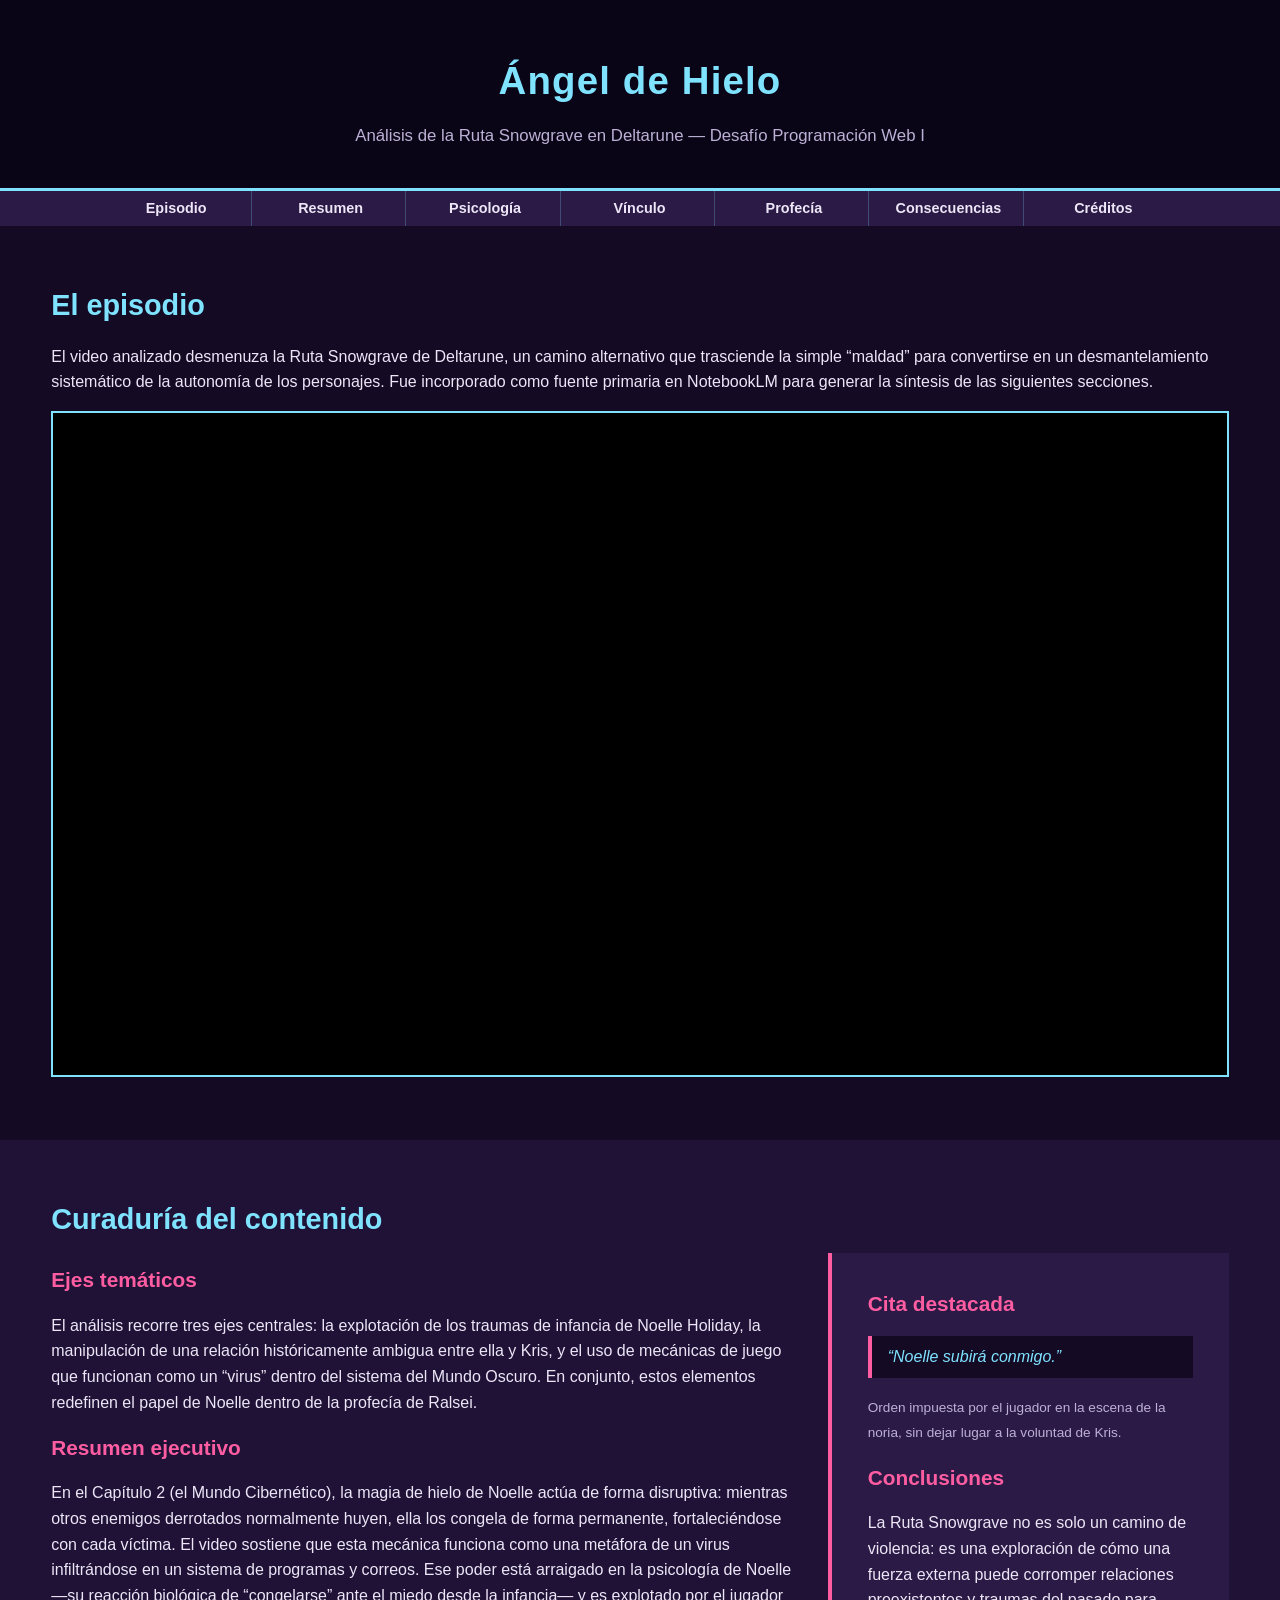
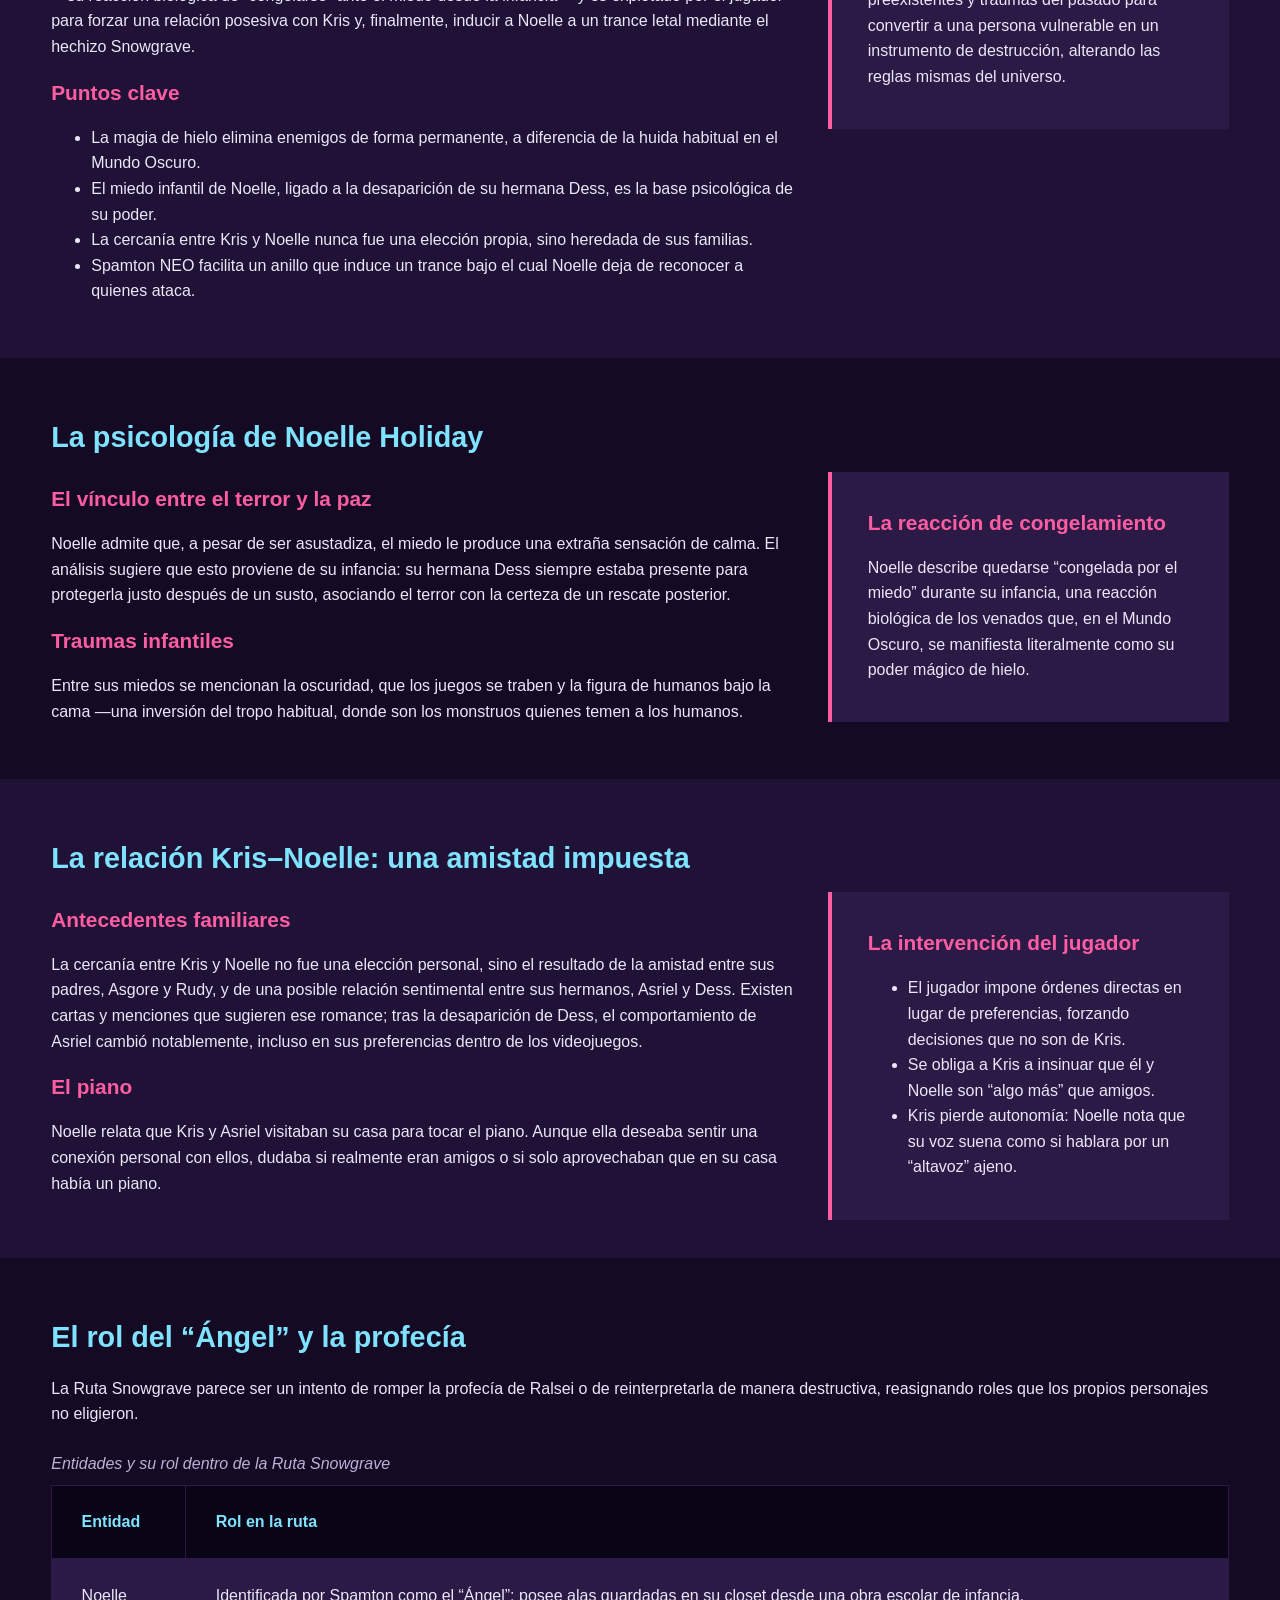
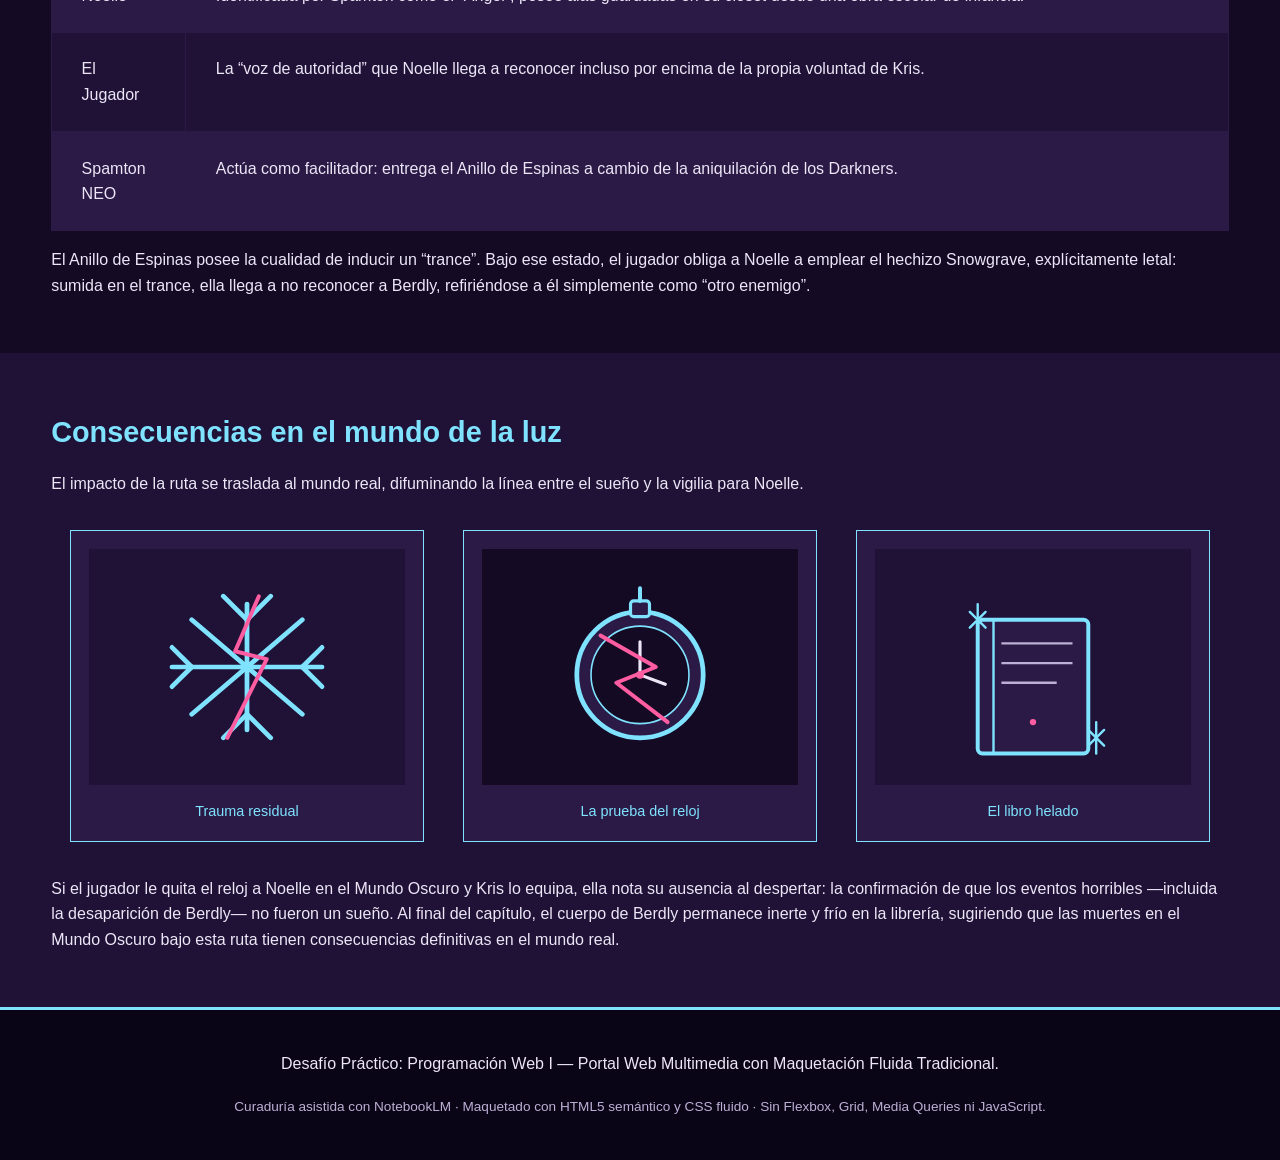
<file: index.html>
<!DOCTYPE html>
<html lang="es">
<head>
  <meta charset="UTF-8">
  <meta name="viewport" content="width=device-width, initial-scale=1.0">
  <title>Ángel de Hielo | Análisis de la Ruta Snowgrave</title>
  <meta name="description" content="Portal multimedia con el análisis de la Ruta Snowgrave de Deltarune, maquetado con HTML5 semántico y CSS fluido tradicional.">
  <link rel="stylesheet" href="css/styles.css">
</head>
<body>

  <!-- ===================== ENCABEZADO ===================== -->
  <header class="principal">
    <div class="contenedor">
      <h1>Ángel de Hielo</h1>
      <p class="subtitulo">Análisis de la Ruta Snowgrave en Deltarune &mdash; Desafío Programación Web I</p>
    </div>
  </header>

  <!-- ===================== NAVEGACIÓN ===================== -->
  <nav class="principal" aria-label="Navegación principal">
    <div class="contenedor">
      <ul class="clearfix">
        <li><a href="#video">Episodio</a></li>
        <li><a href="#resumen">Resumen</a></li>
        <li><a href="#psicologia">Psicología</a></li>
        <li><a href="#vinculo">Vínculo</a></li>
        <li><a href="#profecia">Profecía</a></li>
        <li><a href="#consecuencias">Consecuencias</a></li>
        <li><a href="#creditos">Créditos</a></li>
      </ul>
    </div>
  </nav>

  <main>

    <!-- ===================== EPISODIO EMBEBIDO ===================== -->
    <section id="video">
      <div class="contenedor">
        <h2>El episodio</h2>
        <p>
          El video analizado desmenuza la Ruta Snowgrave de Deltarune, un
          camino alternativo que trasciende la simple &ldquo;maldad&rdquo;
          para convertirse en un desmantelamiento sistemático de la
          autonomía de los personajes. Fue incorporado como fuente primaria
          en NotebookLM para generar la síntesis de las siguientes
          secciones.
        </p>
        <div class="video-wrapper">
          <iframe
            src="https://www.youtube.com/embed/5a0ndIZgAb8"
            title="Episodio: Análisis de la Ruta Snowgrave en Deltarune"
            allow="accelerometer; autoplay; clipboard-write; encrypted-media; gyroscope; picture-in-picture"
            allowfullscreen>
          </iframe>
        </div>
      </div>
    </section>

    <!-- ===================== RESUMEN GENERADO CON NOTEBOOKLM ===================== -->
    <section id="resumen">
      <div class="contenedor">
        <h2>Curaduría del contenido</h2>
        <article class="columnas clearfix">

          <div class="col-principal">
            <h3>Ejes temáticos</h3>
            <p>
              El análisis recorre tres ejes centrales: la explotación de los
              traumas de infancia de Noelle Holiday, la manipulación de una
              relación históricamente ambigua entre ella y Kris, y el uso de
              mecánicas de juego que funcionan como un &ldquo;virus&rdquo;
              dentro del sistema del Mundo Oscuro. En conjunto, estos
              elementos redefinen el papel de Noelle dentro de la profecía
              de Ralsei.
            </p>

            <h3>Resumen ejecutivo</h3>
            <p>
              En el Capítulo 2 (el Mundo Cibernético), la magia de hielo de
              Noelle actúa de forma disruptiva: mientras otros enemigos
              derrotados normalmente huyen, ella los congela de forma
              permanente, fortaleciéndose con cada víctima. El video sostiene
              que esta mecánica funciona como una metáfora de un virus
              infiltrándose en un sistema de programas y correos. Ese poder
              está arraigado en la psicología de Noelle &mdash;su reacción
              biológica de &ldquo;congelarse&rdquo; ante el miedo desde la
              infancia&mdash; y es explotado por el jugador para forzar una
              relación posesiva con Kris y, finalmente, inducir a Noelle a
              un trance letal mediante el hechizo Snowgrave.
            </p>

            <h3>Puntos clave</h3>
            <ul>
              <li>La magia de hielo elimina enemigos de forma permanente, a diferencia de la huida habitual en el Mundo Oscuro.</li>
              <li>El miedo infantil de Noelle, ligado a la desaparición de su hermana Dess, es la base psicológica de su poder.</li>
              <li>La cercanía entre Kris y Noelle nunca fue una elección propia, sino heredada de sus familias.</li>
              <li>Spamton NEO facilita un anillo que induce un trance bajo el cual Noelle deja de reconocer a quienes ataca.</li>
            </ul>
          </div>

          <aside class="col-lateral">
            <h3>Cita destacada</h3>
            <blockquote>
              &ldquo;Noelle subirá conmigo.&rdquo;
            </blockquote>
            <p><small>Orden impuesta por el jugador en la escena de la noria, sin dejar lugar a la voluntad de Kris.</small></p>

            <h3>Conclusiones</h3>
            <p>
              La Ruta Snowgrave no es solo un camino de violencia: es una
              exploración de cómo una fuerza externa puede corromper
              relaciones preexistentes y traumas del pasado para convertir a
              una persona vulnerable en un instrumento de destrucción,
              alterando las reglas mismas del universo.
            </p>
          </aside>

        </article>
      </div>
    </section>

    <!-- ===================== PSICOLOGÍA DE NOELLE ===================== -->
    <section id="psicologia">
      <div class="contenedor">
        <h2>La psicología de Noelle Holiday</h2>
        <article class="columnas clearfix">

          <div class="col-principal">
            <h3>El vínculo entre el terror y la paz</h3>
            <p>
              Noelle admite que, a pesar de ser asustadiza, el miedo le
              produce una extraña sensación de calma. El análisis sugiere
              que esto proviene de su infancia: su hermana Dess siempre
              estaba presente para protegerla justo después de un susto,
              asociando el terror con la certeza de un rescate posterior.
            </p>
            <h3>Traumas infantiles</h3>
            <p>
              Entre sus miedos se mencionan la oscuridad, que los juegos se
              traben y la figura de humanos bajo la cama &mdash;una
              inversión del tropo habitual, donde son los monstruos quienes
              temen a los humanos.
            </p>
          </div>

          <aside class="col-lateral">
            <h3>La reacción de congelamiento</h3>
            <p>
              Noelle describe quedarse &ldquo;congelada por el miedo&rdquo;
              durante su infancia, una reacción biológica de los venados que,
              en el Mundo Oscuro, se manifiesta literalmente como su poder
              mágico de hielo.
            </p>
          </aside>

        </article>
      </div>
    </section>

    <!-- ===================== VÍNCULO KRIS-NOELLE ===================== -->
    <section id="vinculo">
      <div class="contenedor">
        <h2>La relación Kris&ndash;Noelle: una amistad impuesta</h2>
        <article class="columnas clearfix">

          <div class="col-principal">
            <h3>Antecedentes familiares</h3>
            <p>
              La cercanía entre Kris y Noelle no fue una elección personal,
              sino el resultado de la amistad entre sus padres, Asgore y
              Rudy, y de una posible relación sentimental entre sus
              hermanos, Asriel y Dess. Existen cartas y menciones que
              sugieren ese romance; tras la desaparición de Dess, el
              comportamiento de Asriel cambió notablemente, incluso en sus
              preferencias dentro de los videojuegos.
            </p>
            <h3>El piano</h3>
            <p>
              Noelle relata que Kris y Asriel visitaban su casa para tocar
              el piano. Aunque ella deseaba sentir una conexión personal con
              ellos, dudaba si realmente eran amigos o si solo aprovechaban
              que en su casa había un piano.
            </p>
          </div>

          <aside class="col-lateral">
            <h3>La intervención del jugador</h3>
            <ul>
              <li>El jugador impone órdenes directas en lugar de preferencias, forzando decisiones que no son de Kris.</li>
              <li>Se obliga a Kris a insinuar que él y Noelle son &ldquo;algo más&rdquo; que amigos.</li>
              <li>Kris pierde autonomía: Noelle nota que su voz suena como si hablara por un &ldquo;altavoz&rdquo; ajeno.</li>
            </ul>
          </aside>

        </article>
      </div>
    </section>

    <!-- ===================== EL ÁNGEL Y LA PROFECÍA ===================== -->
    <section id="profecia">
      <div class="contenedor">
        <h2>El rol del &ldquo;Ángel&rdquo; y la profecía</h2>
        <p>
          La Ruta Snowgrave parece ser un intento de romper la profecía de
          Ralsei o de reinterpretarla de manera destructiva, reasignando
          roles que los propios personajes no eligieron.
        </p>
        <table>
          <caption>Entidades y su rol dentro de la Ruta Snowgrave</caption>
          <thead>
            <tr>
              <th scope="col">Entidad</th>
              <th scope="col">Rol en la ruta</th>
            </tr>
          </thead>
          <tbody>
            <tr>
              <td>Noelle</td>
              <td>Identificada por Spamton como el &ldquo;Ángel&rdquo;; posee alas guardadas en su closet desde una obra escolar de infancia.</td>
            </tr>
            <tr>
              <td>El Jugador</td>
              <td>La &ldquo;voz de autoridad&rdquo; que Noelle llega a reconocer incluso por encima de la propia voluntad de Kris.</td>
            </tr>
            <tr>
              <td>Spamton NEO</td>
              <td>Actúa como facilitador: entrega el Anillo de Espinas a cambio de la aniquilación de los Darkners.</td>
            </tr>
          </tbody>
        </table>
        <p>
          El Anillo de Espinas posee la cualidad de inducir un
          &ldquo;trance&rdquo;. Bajo ese estado, el jugador obliga a Noelle a
          emplear el hechizo Snowgrave, explícitamente letal: sumida en el
          trance, ella llega a no reconocer a Berdly, refiriéndose a él
          simplemente como &ldquo;otro enemigo&rdquo;.
        </p>
      </div>
    </section>

    <!-- ===================== CONSECUENCIAS EN EL MUNDO DE LA LUZ ===================== -->
    <section id="consecuencias">
      <div class="contenedor">
        <h2>Consecuencias en el mundo de la luz</h2>
        <p>
          El impacto de la ruta se traslada al mundo real, difuminando la
          línea entre el sueño y la vigilia para Noelle.
        </p>
        <div class="galeria">

          <figure>
            <img src="img/trauma-residual.svg" alt="Ilustración de un copo de hielo fracturado representando el trauma residual de Noelle tras la ruta">
            <figcaption>Trauma residual</figcaption>
          </figure>

          <figure>
            <img src="img/prueba-reloj.svg" alt="Ilustración de un reloj de bolsillo con grietas heladas representando la prueba del reloj">
            <figcaption>La prueba del reloj</figcaption>
          </figure>

          <figure>
            <img src="img/libro-congelado.svg" alt="Ilustración de un libro cerrado cubierto de escarcha representando el destino de Berdly">
            <figcaption>El libro helado</figcaption>
          </figure>

        </div>
        <p>
          Si el jugador le quita el reloj a Noelle en el Mundo Oscuro y Kris
          lo equipa, ella nota su ausencia al despertar: la confirmación de
          que los eventos horribles &mdash;incluida la desaparición de
          Berdly&mdash; no fueron un sueño. Al final del capítulo, el cuerpo
          de Berdly permanece inerte y frío en la librería, sugiriendo que
          las muertes en el Mundo Oscuro bajo esta ruta tienen consecuencias
          definitivas en el mundo real.
        </p>
      </div>
    </section>

  </main>

  <!-- ===================== PIE DE PÁGINA ===================== -->
  <footer class="principal" id="creditos">
    <div class="contenedor">
      <p>Desafío Práctico: Programación Web I &mdash; Portal Web Multimedia con Maquetación Fluida Tradicional.</p>
      <p><small>Curaduría asistida con NotebookLM &middot; Maquetado con HTML5 semántico y CSS fluido &middot; Sin Flexbox, Grid, Media Queries ni JavaScript.</small></p>
    </div>
  </footer>

</body>
</html>
</file>
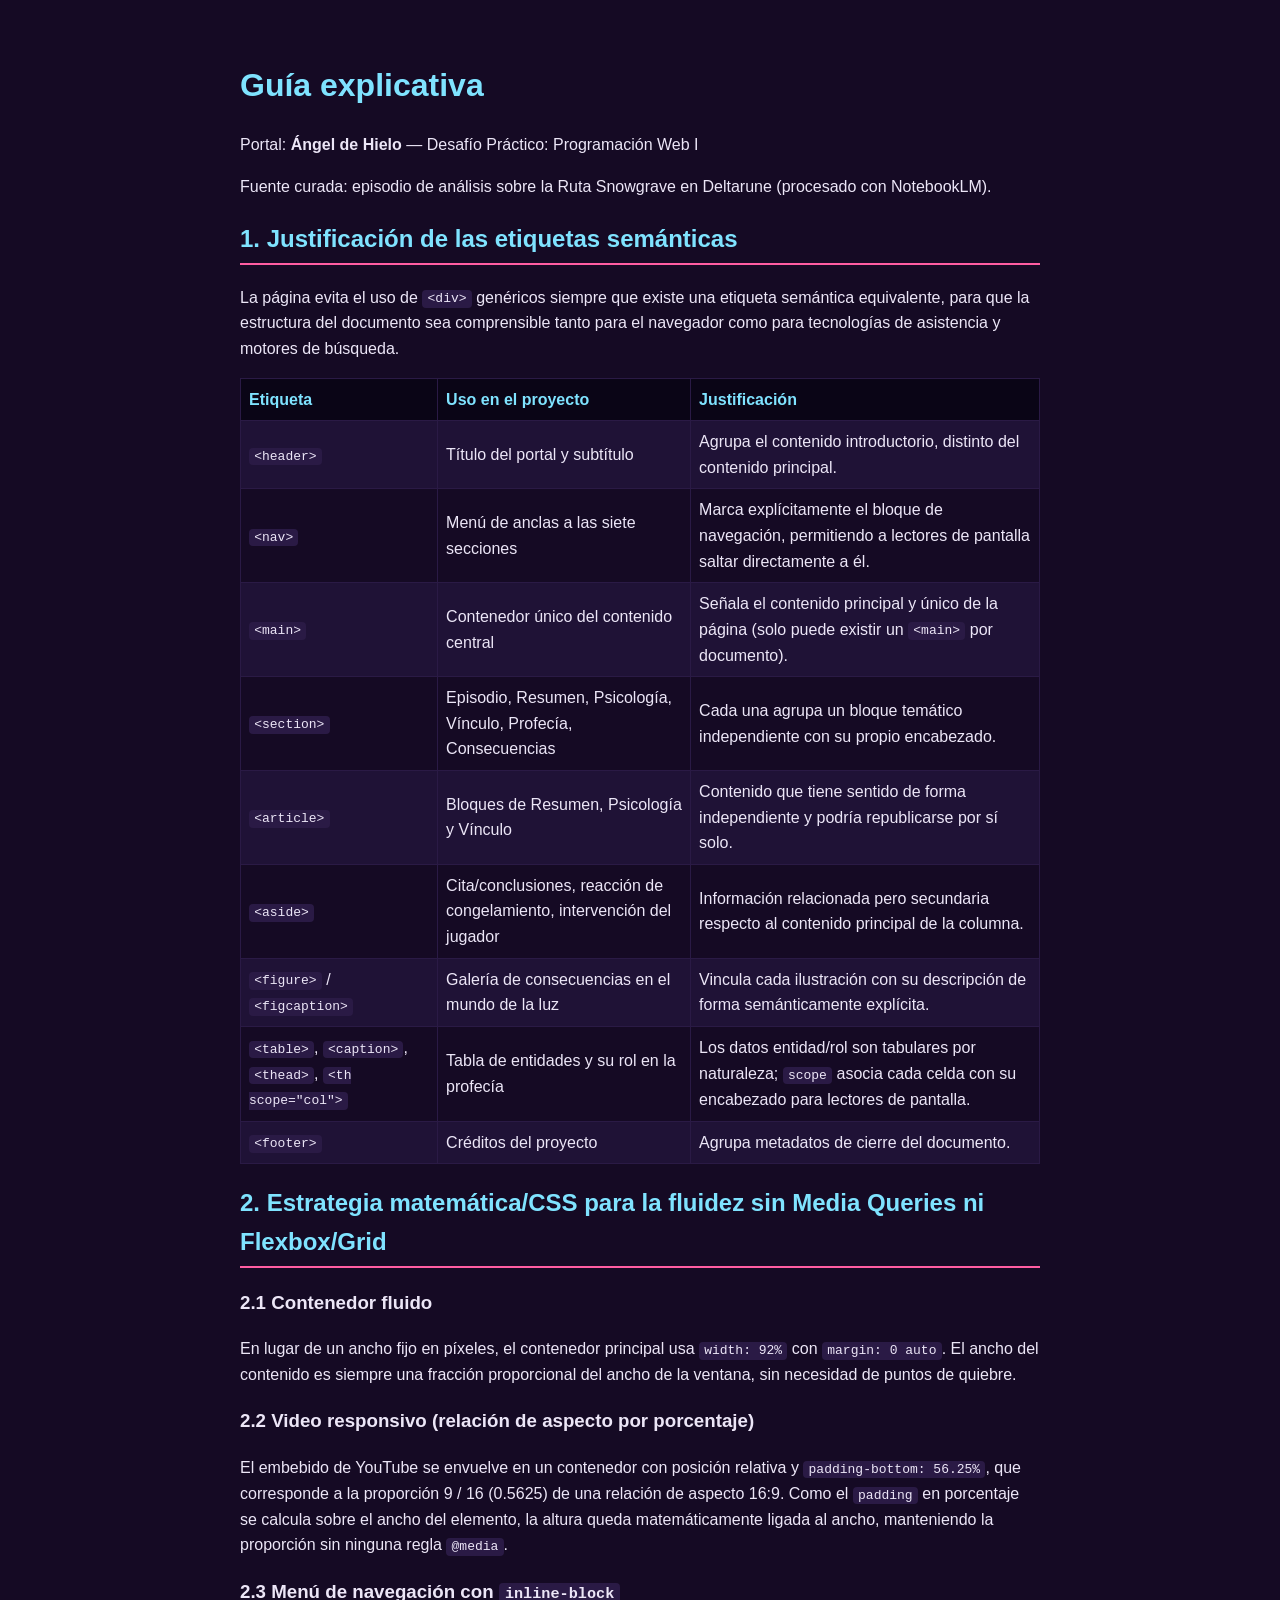
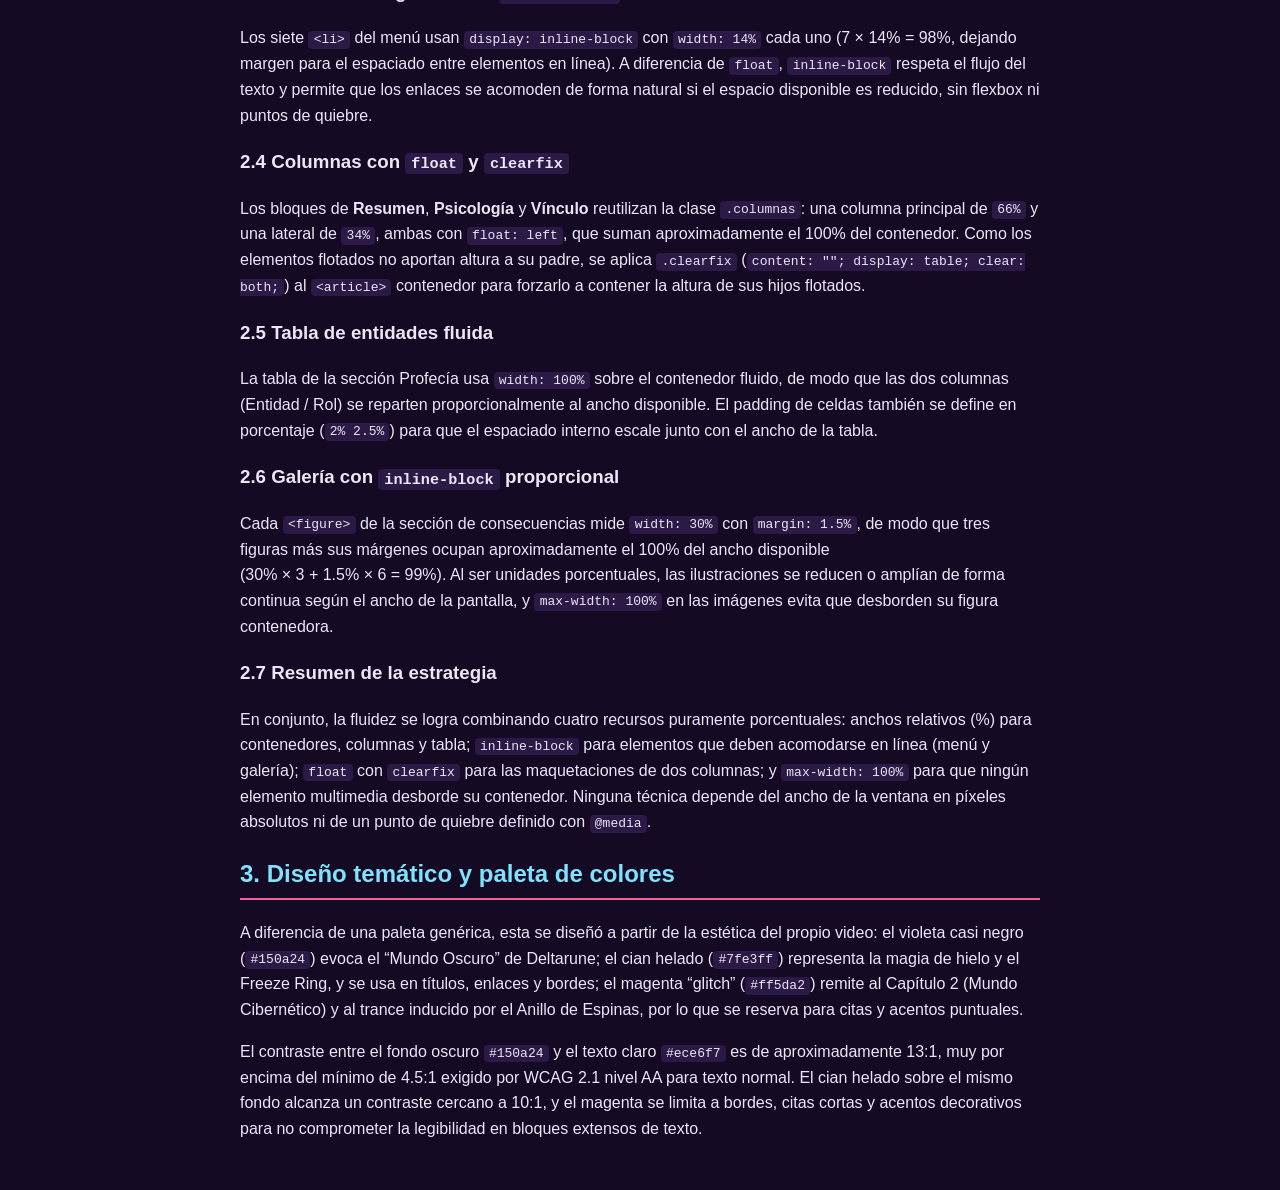
<file: guia-explicativa.html>
<!DOCTYPE html>
<html lang="es">
<head>
  <meta charset="UTF-8">
  <meta name="viewport" content="width=device-width, initial-scale=1.0">
  <title>Guía explicativa — Ángel de Hielo</title>
  <style>
    body { font-family: "Segoe UI", Verdana, Arial, sans-serif; color:#ece6f7; background:#150a24; line-height:1.6; margin:0; }
    .contenedor { width:88%; max-width:800px; margin:0 auto; padding:3% 0; }
    h1 { color:#7fe3ff; }
    h2 { color:#7fe3ff; border-bottom:2px solid #ff5da2; padding-bottom:0.2em; }
    code { background:#2a1a45; color:#ece6f7; padding:0.1em 0.4em; border-radius:4px; }
    table { width:100%; border-collapse:collapse; margin:1em 0; }
    th, td { border:1px solid #2a1a45; padding:0.5em; text-align:left; }
    th { background:#0a0516; color:#7fe3ff; }
    tr:nth-child(even) { background:#1f1236; }
  </style>
</head>
<body>
<div class="contenedor">

  <h1>Guía explicativa</h1>
  <p>Portal: <strong>Ángel de Hielo</strong> — Desafío Práctico: Programación Web I</p>
  <p>Fuente curada: episodio de análisis sobre la Ruta Snowgrave en Deltarune (procesado con NotebookLM).</p>

  <h2>1. Justificación de las etiquetas semánticas</h2>
  <p>
    La página evita el uso de <code>&lt;div&gt;</code> genéricos siempre que existe
    una etiqueta semántica equivalente, para que la estructura del documento
    sea comprensible tanto para el navegador como para tecnologías de
    asistencia y motores de búsqueda.
  </p>
  <table>
    <tr><th>Etiqueta</th><th>Uso en el proyecto</th><th>Justificación</th></tr>
    <tr><td><code>&lt;header&gt;</code></td><td>Título del portal y subtítulo</td><td>Agrupa el contenido introductorio, distinto del contenido principal.</td></tr>
    <tr><td><code>&lt;nav&gt;</code></td><td>Menú de anclas a las siete secciones</td><td>Marca explícitamente el bloque de navegación, permitiendo a lectores de pantalla saltar directamente a él.</td></tr>
    <tr><td><code>&lt;main&gt;</code></td><td>Contenedor único del contenido central</td><td>Señala el contenido principal y único de la página (solo puede existir un <code>&lt;main&gt;</code> por documento).</td></tr>
    <tr><td><code>&lt;section&gt;</code></td><td>Episodio, Resumen, Psicología, Vínculo, Profecía, Consecuencias</td><td>Cada una agrupa un bloque temático independiente con su propio encabezado.</td></tr>
    <tr><td><code>&lt;article&gt;</code></td><td>Bloques de Resumen, Psicología y Vínculo</td><td>Contenido que tiene sentido de forma independiente y podría republicarse por sí solo.</td></tr>
    <tr><td><code>&lt;aside&gt;</code></td><td>Cita/conclusiones, reacción de congelamiento, intervención del jugador</td><td>Información relacionada pero secundaria respecto al contenido principal de la columna.</td></tr>
    <tr><td><code>&lt;figure&gt;</code> / <code>&lt;figcaption&gt;</code></td><td>Galería de consecuencias en el mundo de la luz</td><td>Vincula cada ilustración con su descripción de forma semánticamente explícita.</td></tr>
    <tr><td><code>&lt;table&gt;</code>, <code>&lt;caption&gt;</code>, <code>&lt;thead&gt;</code>, <code>&lt;th scope="col"&gt;</code></td><td>Tabla de entidades y su rol en la profecía</td><td>Los datos entidad/rol son tabulares por naturaleza; <code>scope</code> asocia cada celda con su encabezado para lectores de pantalla.</td></tr>
    <tr><td><code>&lt;footer&gt;</code></td><td>Créditos del proyecto</td><td>Agrupa metadatos de cierre del documento.</td></tr>
  </table>

  <h2>2. Estrategia matemática/CSS para la fluidez sin Media Queries ni Flexbox/Grid</h2>

  <h3>2.1 Contenedor fluido</h3>
  <p>
    En lugar de un ancho fijo en píxeles, el contenedor principal usa
    <code>width: 92%</code> con <code>margin: 0 auto</code>. El ancho del
    contenido es siempre una fracción proporcional del ancho de la ventana,
    sin necesidad de puntos de quiebre.
  </p>

  <h3>2.2 Video responsivo (relación de aspecto por porcentaje)</h3>
  <p>
    El embebido de YouTube se envuelve en un contenedor con posición relativa
    y <code>padding-bottom: 56.25%</code>, que corresponde a la proporción
    9&nbsp;/&nbsp;16 (0.5625) de una relación de aspecto 16:9. Como el
    <code>padding</code> en porcentaje se calcula sobre el ancho del
    elemento, la altura queda matemáticamente ligada al ancho, manteniendo
    la proporción sin ninguna regla <code>@media</code>.
  </p>

  <h3>2.3 Menú de navegación con <code>inline-block</code></h3>
  <p>
    Los siete <code>&lt;li&gt;</code> del menú usan
    <code>display: inline-block</code> con <code>width: 14%</code> cada uno
    (7&nbsp;×&nbsp;14%&nbsp;=&nbsp;98%, dejando margen para el espaciado
    entre elementos en línea). A diferencia de <code>float</code>,
    <code>inline-block</code> respeta el flujo del texto y permite que los
    enlaces se acomoden de forma natural si el espacio disponible es
    reducido, sin flexbox ni puntos de quiebre.
  </p>

  <h3>2.4 Columnas con <code>float</code> y <code>clearfix</code></h3>
  <p>
    Los bloques de <strong>Resumen</strong>, <strong>Psicología</strong> y
    <strong>Vínculo</strong> reutilizan la clase <code>.columnas</code>: una
    columna principal de <code>66%</code> y una lateral de <code>34%</code>,
    ambas con <code>float: left</code>, que suman aproximadamente el 100%
    del contenedor. Como los elementos flotados no aportan altura a su
    padre, se aplica <code>.clearfix</code>
    (<code>content: ""; display: table; clear: both;</code>) al
    <code>&lt;article&gt;</code> contenedor para forzarlo a contener la
    altura de sus hijos flotados.
  </p>

  <h3>2.5 Tabla de entidades fluida</h3>
  <p>
    La tabla de la sección Profecía usa <code>width: 100%</code> sobre el
    contenedor fluido, de modo que las dos columnas (Entidad / Rol) se
    reparten proporcionalmente al ancho disponible. El padding de celdas
    también se define en porcentaje (<code>2% 2.5%</code>) para que el
    espaciado interno escale junto con el ancho de la tabla.
  </p>

  <h3>2.6 Galería con <code>inline-block</code> proporcional</h3>
  <p>
    Cada <code>&lt;figure&gt;</code> de la sección de consecuencias mide
    <code>width: 30%</code> con <code>margin: 1.5%</code>, de modo que tres
    figuras más sus márgenes ocupan aproximadamente el 100% del ancho
    disponible (30%&nbsp;×&nbsp;3&nbsp;+&nbsp;1.5%&nbsp;×&nbsp;6&nbsp;=&nbsp;99%).
    Al ser unidades porcentuales, las ilustraciones se reducen o amplían de
    forma continua según el ancho de la pantalla, y
    <code>max-width: 100%</code> en las imágenes evita que desborden su
    figura contenedora.
  </p>

  <h3>2.7 Resumen de la estrategia</h3>
  <p>
    En conjunto, la fluidez se logra combinando cuatro recursos puramente
    porcentuales: anchos relativos (%) para contenedores, columnas y tabla;
    <code>inline-block</code> para elementos que deben acomodarse en línea
    (menú y galería); <code>float</code> con <code>clearfix</code> para las
    maquetaciones de dos columnas; y <code>max-width: 100%</code> para que
    ningún elemento multimedia desborde su contenedor. Ninguna técnica
    depende del ancho de la ventana en píxeles absolutos ni de un punto de
    quiebre definido con <code>@media</code>.
  </p>

  <h2>3. Diseño temático y paleta de colores</h2>
  <p>
    A diferencia de una paleta genérica, esta se diseñó a partir de la
    estética del propio video: el violeta casi negro (<code>#150a24</code>)
    evoca el &ldquo;Mundo Oscuro&rdquo; de Deltarune; el cian helado
    (<code>#7fe3ff</code>) representa la magia de hielo y el Freeze Ring, y
    se usa en títulos, enlaces y bordes; el magenta &ldquo;glitch&rdquo;
    (<code>#ff5da2</code>) remite al Capítulo 2 (Mundo Cibernético) y al
    trance inducido por el Anillo de Espinas, por lo que se reserva para
    citas y acentos puntuales.
  </p>
  <p>
    El contraste entre el fondo oscuro <code>#150a24</code> y el texto claro
    <code>#ece6f7</code> es de aproximadamente 13:1, muy por encima del
    mínimo de 4.5:1 exigido por WCAG 2.1 nivel AA para texto normal. El cian
    helado sobre el mismo fondo alcanza un contraste cercano a 10:1, y el
    magenta se limita a bordes, citas cortas y acentos decorativos para no
    comprometer la legibilidad en bloques extensos de texto.
  </p>

</div>
</body>
</html>
</file>
<file: css/styles.css>
/* ==========================================================================
   PORTAL WEB MULTIMEDIA — VIDEO3 (Ruta Snowgrave, Deltarune)
   Diseño temático: Mundo Oscuro helado + estética "glitch" del Capítulo 2.
   Maquetación fluida tradicional: solo % , inline-block, float + clearfix
   y max-width:100%. Sin display:flex, display:grid, @media ni JavaScript.
   ========================================================================== */

/* --------------------------------------------------------------------------
   1. VARIABLES DE COLOR Y BASE
   Paleta inspirada en el Mundo Oscuro de Deltarune: violeta casi negro de
   fondo, cian helado como acento principal (magia de hielo / Freeze Ring) y
   magenta "glitch" como color de alerta (virus del Capítulo 2, trance).
   Contraste validado en la guía explicativa.
   -------------------------------------------------------------------------- */
:root {
  --color-fondo: #150a24;        /* violeta casi negro: fondo general (Mundo Oscuro) */
  --color-fondo-alt: #1f1236;    /* alterna, un poco más clara, para secciones pares */
  --color-superficie: #2a1a45;   /* paneles, columna lateral, figuras */
  --color-cabecera: #0a0516;     /* casi negro puro: cabecera, pie, tabla */
  --color-hielo: #7fe3ff;        /* cian helado: títulos, enlaces, bordes principales */
  --color-glitch: #ff5da2;       /* magenta glitch: alertas, citas, énfasis puntual */
  --color-texto: #ece6f7;        /* texto claro sobre fondo oscuro */
  --color-texto-secundario: #bdb0d6; /* texto secundario / subtítulos */
}

/* Base: todo el documento hereda box-sizing para que anchos en % + padding
   nunca desborden el contenedor padre (clave en maquetación fluida). */
*, *::before, *::after {
  box-sizing: border-box;
}

html {
  /* font-size base en % para que toda la escala tipográfica en em/rem
     responda si el usuario cambia el tamaño de fuente del navegador */
  font-size: 100%;
}

body {
  margin: 0;
  font-family: "Segoe UI", Verdana, Arial, Helvetica, sans-serif;
  color: var(--color-texto);
  background-color: var(--color-fondo);
  line-height: 1.6;
}

/* Contenedor fluido: ancho relativo, nunca fijo en píxeles, para que la
   página se adapte de forma proporcional y continua a cualquier pantalla. */
.contenedor {
  width: 92%;
  margin: 0 auto;
}

/* Clearfix clásico: necesario porque los elementos flotados no aportan
   altura a su contenedor. Alternativa 100% CSS a flexbox/grid. */
.clearfix::after {
  content: "";
  display: table;
  clear: both;
}

img, iframe {
  max-width: 100%; /* nunca desbordan su contenedor, clave de la fluidez */
  height: auto;
  border: 0;
}

a {
  color: var(--color-hielo);
}

a:hover, a:focus {
  color: var(--color-glitch);
}

/* --------------------------------------------------------------------------
   2. ESCALA TIPOGRÁFICA
   Jerarquía clara usando unidades relativas (em) para mantener proporción.
   -------------------------------------------------------------------------- */
h1 { font-size: 2.4em; margin: 0.3em 0; }
h2 { font-size: 1.8em; margin: 0.6em 0 0.4em; color: var(--color-hielo); }
h3 { font-size: 1.3em; margin: 0.5em 0 0.3em; color: var(--color-glitch); }
p, li { font-size: 1em; }
small { font-size: 0.85em; color: var(--color-texto-secundario); }

/* --------------------------------------------------------------------------
   3. ENCABEZADO Y NAVEGACIÓN
   -------------------------------------------------------------------------- */
header.principal {
  background-color: var(--color-cabecera);
  color: var(--color-texto);
  padding: 3% 0;
  text-align: center;
  border-bottom: 3px solid var(--color-hielo);
}

header.principal h1 {
  color: var(--color-hielo);
  letter-spacing: 0.03em;
}

header.principal p.subtitulo {
  margin: 0;
  font-size: 1.05em;
  color: var(--color-texto-secundario);
}

/* Navegación fluida sin flexbox ni grid: inline-block permite que los
   elementos se acomoden en una sola línea y, si el ancho disponible es muy
   reducido, se ajusten de forma natural sin reglas @media. */
nav.principal {
  background-color: var(--color-superficie);
}

nav.principal ul {
  list-style: none;
  margin: 0;
  padding: 0;
  text-align: center;
}

nav.principal li {
  display: inline-block;
  width: 14%;          /* 7 enlaces * 14% + espacio = reparto proporcional */
  max-width: 150px;
  vertical-align: top;
}

nav.principal a {
  display: block;
  padding: 4% 2%;
  color: var(--color-texto);
  text-decoration: none;
  font-weight: bold;
  font-size: 0.9em;
  border-right: 1px solid rgba(127, 227, 255, 0.25);
}

nav.principal li:last-child a {
  border-right: none;
}

nav.principal a:hover,
nav.principal a:focus {
  background-color: var(--color-cabecera);
  color: var(--color-hielo);
}

/* --------------------------------------------------------------------------
   4. SECCIONES GENERALES
   -------------------------------------------------------------------------- */
main section {
  padding: 3% 0;
}

main section:nth-of-type(even) {
  background-color: var(--color-fondo-alt);
}

/* --------------------------------------------------------------------------
   5. VIDEO EMBEBIDO — RESPONSIVE FLUIDO SIN MEDIA QUERIES
   Técnica clásica: un contenedor con padding-bottom en % (relación 16:9)
   fuerza una altura proporcional al ancho disponible, sin @media ni JS.
   -------------------------------------------------------------------------- */
.video-wrapper {
  position: relative;
  width: 100%;
  padding-bottom: 56.25%; /* 9 / 16 = 0.5625 → proporción 16:9 */
  height: 0;
  overflow: hidden;
  background-color: #000;
  margin-bottom: 1.5em;
  border: 2px solid var(--color-hielo);
}

.video-wrapper iframe {
  position: absolute;
  top: 0;
  left: 0;
  width: 100%;
  height: 100%;
}

/* --------------------------------------------------------------------------
   6. ARTÍCULOS DE DOS COLUMNAS CON FLOAT + CLEARFIX
   Se reutiliza en "Resumen", "Psicología" y "Vínculo".
   -------------------------------------------------------------------------- */
.columnas .col-principal {
  float: left;
  width: 66%;
  padding-right: 3%;
}

.columnas .col-lateral {
  float: left;
  width: 34%;
  background-color: var(--color-superficie);
  border-left: 4px solid var(--color-glitch);
  padding: 2% 3%;
}

blockquote {
  font-style: italic;
  border-left: 4px solid var(--color-glitch);
  margin: 1em 0;
  padding: 0.5em 1em;
  background-color: var(--color-fondo);
  color: var(--color-hielo);
}

/* --------------------------------------------------------------------------
   7. TABLA — ENTIDADES Y LA PROFECÍA
   Ancho fluido al 100% del contenedor; nada de layout con grid.
   -------------------------------------------------------------------------- */
table {
  width: 100%;
  border-collapse: collapse;
  margin-top: 1.5em;
}

caption {
  text-align: left;
  font-style: italic;
  margin-bottom: 0.5em;
  color: var(--color-texto-secundario);
}

th, td {
  border: 1px solid var(--color-superficie);
  padding: 2% 2.5%;
  text-align: left;
  vertical-align: top;
}

thead th {
  background-color: var(--color-cabecera);
  color: var(--color-hielo);
}

tbody tr:nth-child(even) {
  background-color: var(--color-fondo-alt);
}

tbody tr:nth-child(odd) {
  background-color: var(--color-superficie);
}

/* --------------------------------------------------------------------------
   8. GALERÍA DE IMÁGENES — INLINE-BLOCK FLUIDO (3 COLUMNAS PROPORCIONALES)
   -------------------------------------------------------------------------- */
.galeria {
  text-align: center;
}

.galeria figure {
  display: inline-block;
  vertical-align: top;
  width: 30%;
  margin: 1.5%;
  background-color: var(--color-superficie);
  padding: 1.5%;
  border: 1px solid var(--color-hielo);
}

.galeria figcaption {
  font-size: 0.9em;
  margin-top: 0.5em;
  color: var(--color-hielo);
}

/* --------------------------------------------------------------------------
   9. PIE DE PÁGINA
   -------------------------------------------------------------------------- */
footer.principal {
  background-color: var(--color-cabecera);
  color: var(--color-texto);
  text-align: center;
  padding: 2% 0;
  border-top: 3px solid var(--color-hielo);
}

footer.principal a {
  color: var(--color-texto-secundario);
}
</file>
